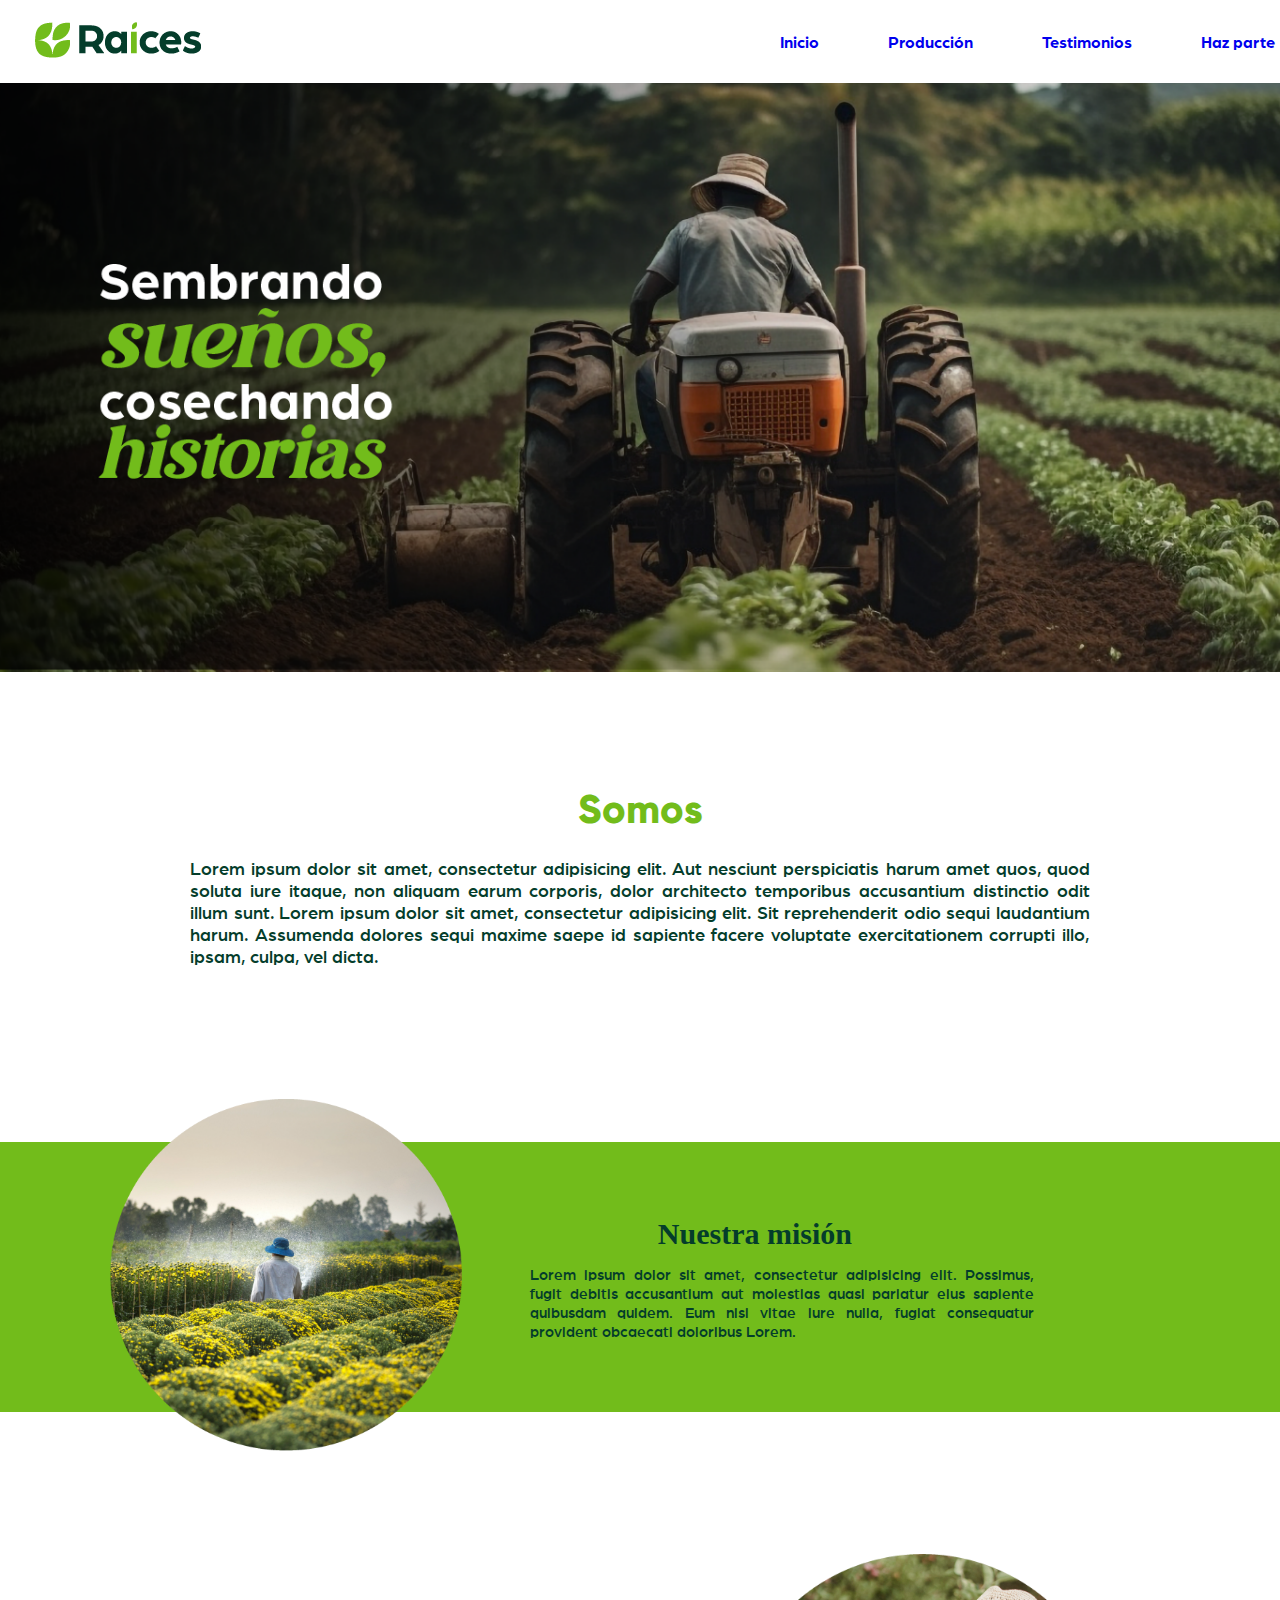
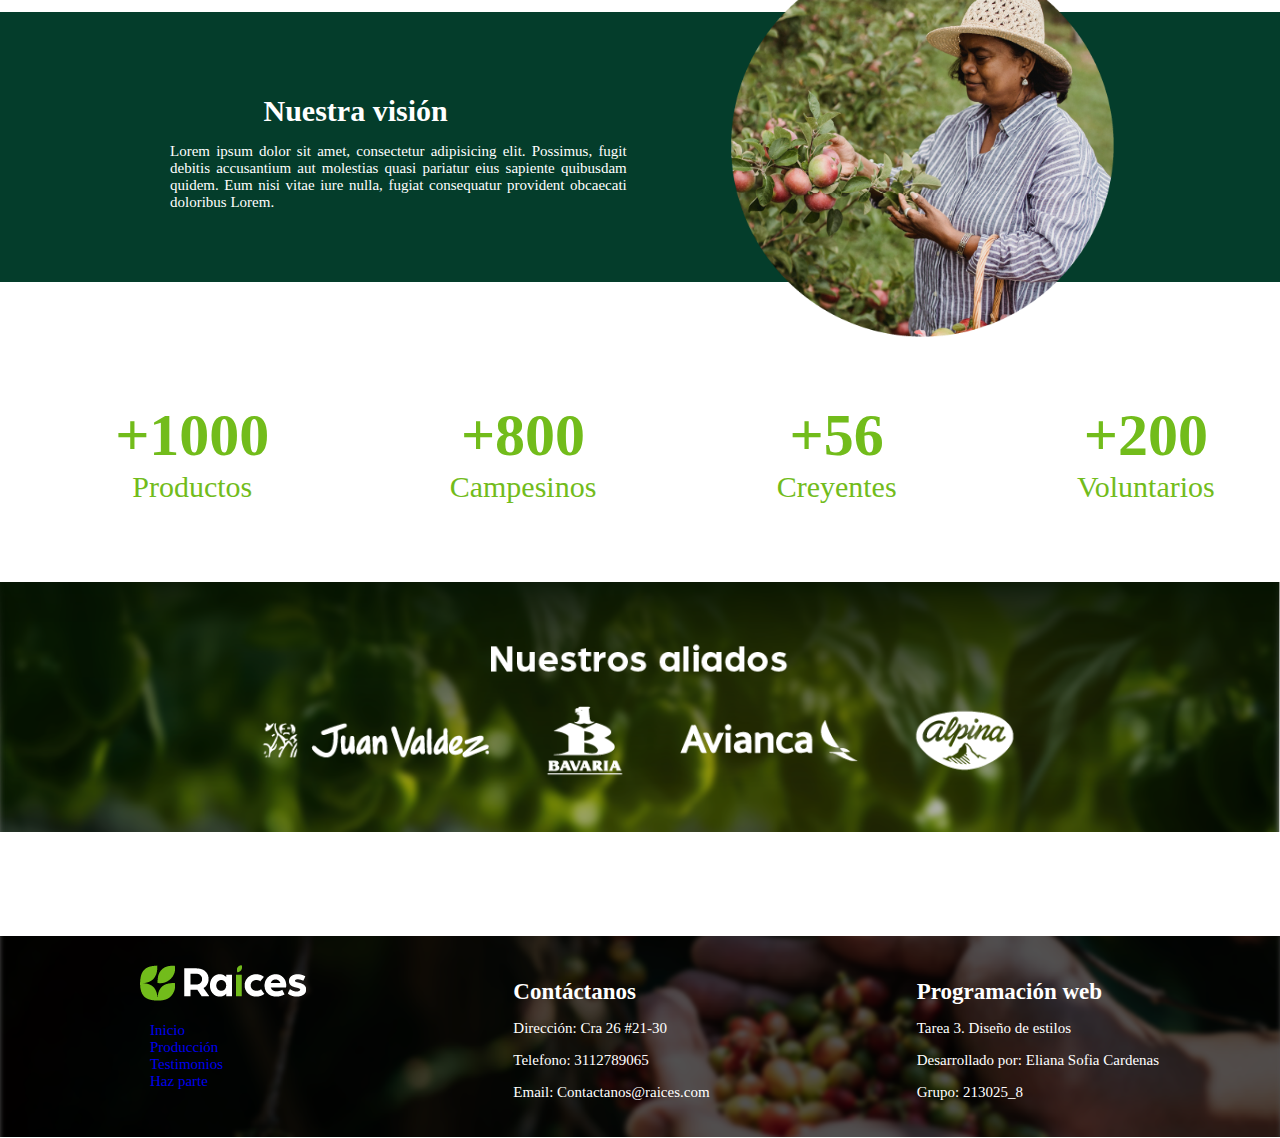
<file: index.html>
<!DOCTYPE html>
<html lang="en">
<head>
    <meta charset="UTF-8">
    <meta name="viewport" content="width=device-width, initial-scale=1.0">
    <title>Raíces Inicio</title>
    <link rel="icon" href="IMG/Favicon.png" type="image/png">
    <link rel="stylesheet" href="CSS/Estilos.css">
</head>
<body>
    <div class="contenedor header">
    <header>
        <div class="logo">
        <img src="IMG/Logo.png" alt="Logo Raíces">
        </div>
        <nav>
            <ul>
                <li><a href="index.html">Inicio</a></li>
                <li><a href="Producción.html">Producción</a></li>
                <li><a href="Testimonios.html">Testimonios</a></li>
                <li><a href="Haz parte.html">Haz parte</a></li>
            </ul>
        </nav>
    </header>
    </div>
    <main>
    <div class="contenedorimg">
        <img src="IMG/Inicio.png" alt="Imagen campesino">
    </div>
    
    <div class="somos">
        <h1>Somos</h1>
        <p>Lorem ipsum dolor sit amet, consectetur adipisicing elit. Aut nesciunt perspiciatis harum amet quos, quod soluta iure itaque, non aliquam earum corporis, dolor architecto temporibus accusantium distinctio odit illum sunt. Lorem ipsum dolor sit amet, consectetur adipisicing elit. Sit reprehenderit odio sequi laudantium harum. Assumenda dolores sequi maxime saepe id sapiente facere voluptate exercitationem corrupti illo, ipsam, culpa, vel dicta. </p>
    </div>
    
        <div class="mision">
            <div class="foto"> 
                <img src="IMG/Nuestra mision.png" alt="Nuestra misión">
            </div>
            
            <div class="texto"> 
                
                <h1>Nuestra misión</h1>
                <p>Lorem ipsum dolor sit amet, consectetur adipisicing elit. Possimus, fugit debitis accusantium aut molestias quasi pariatur eius sapiente quibusdam quidem. Eum nisi vitae iure nulla, fugiat consequatur provident obcaecati doloribus Lorem.
                </p>
            </div>
        </div>
        <div class="vision">
            <div class="texto">
                <h1> Nuestra visión</h1>
                <p>
                    Lorem ipsum dolor sit amet, consectetur adipisicing elit. Possimus, fugit debitis accusantium aut molestias quasi pariatur eius sapiente quibusdam quidem. Eum nisi vitae iure nulla, fugiat consequatur provident obcaecati doloribus Lorem.
                </p>
            </div>
            <div class="fotov">
                <img src="IMG/Nuestra vision_1.png" alt="Nuestra visión">
            </div>

         </div>
        
       
        <div class="numeros">
                <div class="productos">
                    <h1>+1000</h1>
                    <p>Productos</p>
                </div>
                <div class="Campesinos">
                <h1>+800</h1>
                <p>Campesinos</p>
                </div>
                <div class="Creyentes">
                <h1>+56</h1>
                <p>Creyentes</p>
                </div>
                <div class="Voluntarios">
                <h1>+200</h1>
                <p>Voluntarios</p>
                </div>
        </div>

        <div class="aliados">
            <img src="IMG/Logos aliados_1.png" alt="logos aliados">
        </div>
    
</main>
<footer class="footer">
    <div class="container">
        <div class="columna">
            <div class="logo">
                <img src="IMG/Logo Blanco.png" alt="Logo Raíces">
                </div>
            <ul>
                <li><a href="index.html">Inicio</a></li>
                <li><a href="Producción.html">Producción</a></li>
                <li><a href="Testimonios.html">Testimonios</a></li>
                <li><a href="Haz parte.html">Haz parte</a></li>
            </ul>
        </div>
        <div class="columna">
            <h3>Contáctanos</h3>
            <p>Dirección: Cra 26 #21-30 </p>
            <p>Telefono: 3112789065</p>
            <p>Email: Contactanos@raices.com</p>
        </div>
        <div class="columna">
            <h3>Programación web</h3>
            <p>Tarea 3. Diseño de estilos </p>      
            <p>Desarrollado por: Eliana Sofia Cardenas</p>
            <p>Grupo: 213025_8</p>
            
        </div>
    </div>
</footer>
</body>
</html>
</file>
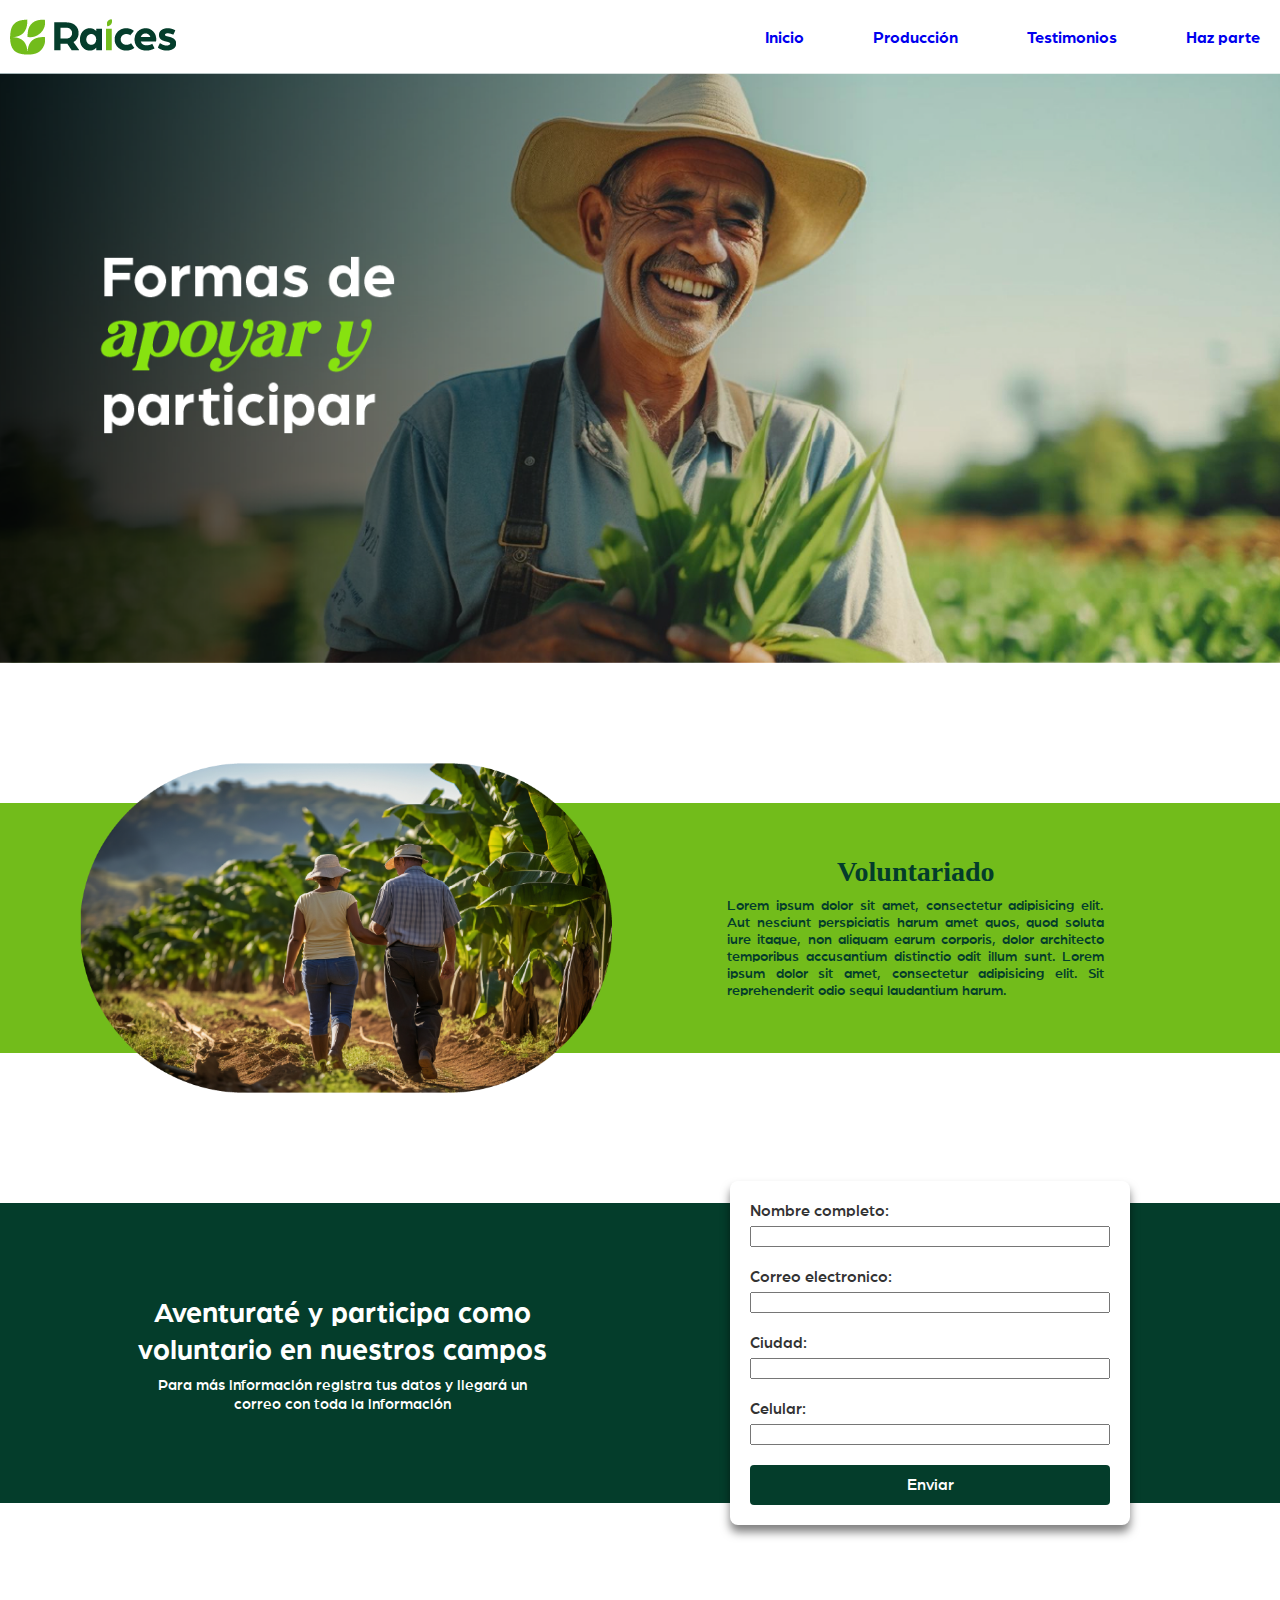
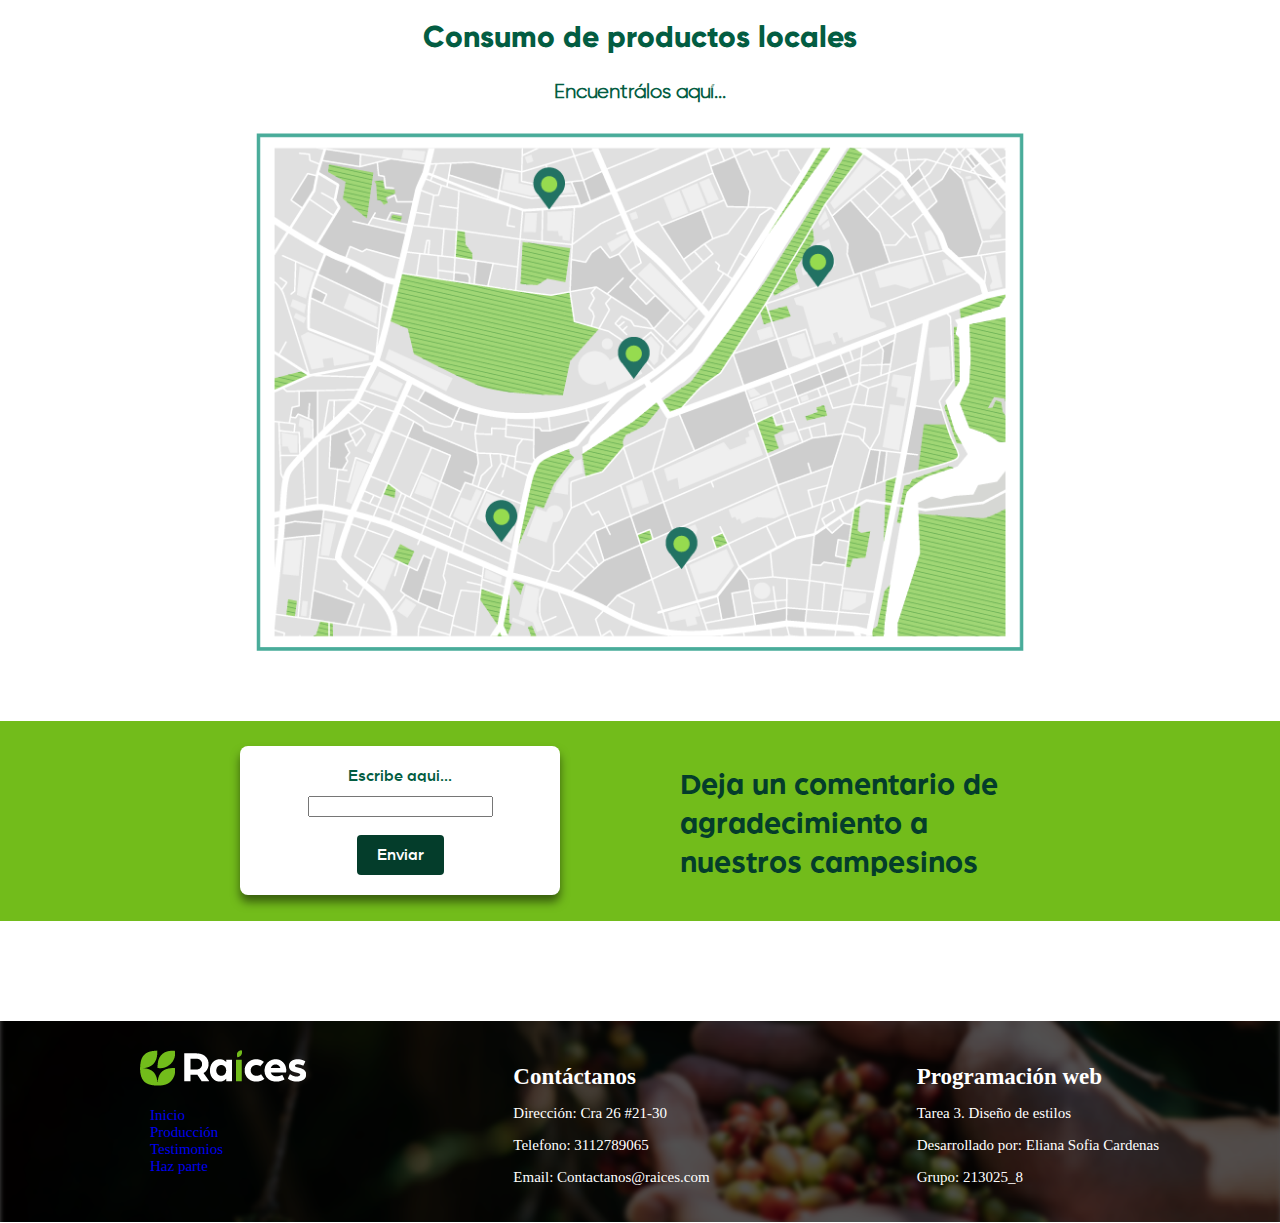
<file: Haz parte.html>
<!DOCTYPE html>
<html lang="en">
<head>
    <meta charset="UTF-8">
    <meta name="viewport" content="width=device-width, initial-scale=1.0">
    <title>Haz parte Raíces</title>
    <link rel="icon" href="IMG/Favicon.png" type="image/png">
    <link rel="stylesheet" href="CSS/Estiloshazparte.css">
</head>
<body>
    <header>
        <img src="IMG/Logo.png" alt="Logo Raíces">
        <nav>
            <ul>
                <li><a href="index.html">Inicio</a></li>
                <li><a href="Producción.html">Producción</a></li>
                <li><a href="Testimonios.html">Testimonios</a></li>
                <li><a href="Haz parte.html">Haz parte</a></li>
            </ul>
        </nav>
    </header>
<main>
    <div class="contenedorimg">
        <img src="IMG/Haz parte.png" alt="Imagen campesino">
    </div>

    <div class="Voluntariado">

        <div class="fotov">
        <img src="IMG/Voluntariado.png" alt="voluntariado">
        </div>

        <div class="textov">
        <h1>Voluntariado</h1> 
        <p>Lorem ipsum dolor sit amet, consectetur adipisicing elit. Aut nesciunt perspiciatis harum amet quos, quod soluta iure itaque, non aliquam earum corporis, dolor architecto temporibus accusantium distinctio odit illum sunt. Lorem ipsum dolor sit amet, consectetur adipisicing elit. Sit reprehenderit odio sequi laudantium harum. </p>
        </div>
    </div>

    <div class="participavol">
       
        <div class="textop">
        <h2>Aventuraté y participa como voluntario en nuestros campos</h2> 
        <p>Para más información registra tus datos y llegará un correo con toda la información </p>
        </div>

        <div class="Formulario1">
        <form>
            <label for="Nombre completo">Nombre completo:</label>
            <input type="Nombre completo" id="Nombre completo" name="Nombre completo"><br>
            <label for="Correo electronico">Correo electronico:</label>
            <input type="Correo electronico" id="Correo electronico" name="Correo electronico"><br>
            <label for="Ciudad">Ciudad:</label>
            <input type="Ciudad" id="Ciudad" name="Ciudad"><br>
            <label for="Celular">Celular:</label>
            <input type="Celular" id="Celular" name="Celular"><br>
            <input type="submit" value="Enviar">
        </form>
        </div>
    </div>

<div class="Mapa">
    <div class="textom">
    <h2>Consumo de productos locales</h2> 
    <h3>Encuentrálos aquí...</h3> 
    </div>
    <div class="fotom">
    <img src="IMG/Mapa.png" alt="mapa">
    </div>
</div>


<div class="agradecimiento">    
    <div class="Formulario2">
        <form>
            <label for="Escribe aqui...">Escribe aqui...</label>
            <input type="Escribe aqui..." id="Escribe aqui..." name="Escribe aqui..."><br>
            <input type="submit" value="Enviar">
        </form>
    </div>

    <div class="textoc">
    <h2>Deja un comentario de agradecimiento a nuestros campesinos</h2> 
    </div>

</div>
       
</main>
<footer class="footer">
    <div class="container">
        <div class="columna">
            <div class="logo">
                <img src="IMG/Logo Blanco.png" alt="Logo Raíces">
                </div>
            <ul>
                <li><a href="index.html">Inicio</a></li>
                <li><a href="Producción.html">Producción</a></li>
                <li><a href="Testimonios.html">Testimonios</a></li>
                <li><a href="Haz parte.html">Haz parte</a></li>
            </ul>
        </div>
        <div class="columna">
            <h3>Contáctanos</h3>
            <p>Dirección: Cra 26 #21-30 </p>
            <p>Telefono: 3112789065</p>
            <p>Email: Contactanos@raices.com</p>
        </div>
        <div class="columna">
            <h3>Programación web</h3>
            <p>Tarea 3. Diseño de estilos </p>      
            <p>Desarrollado por: Eliana Sofia Cardenas</p>
            <p>Grupo: 213025_8</p>
            
        </div>
    </div>
</footer>
</body>
</html>
</file>
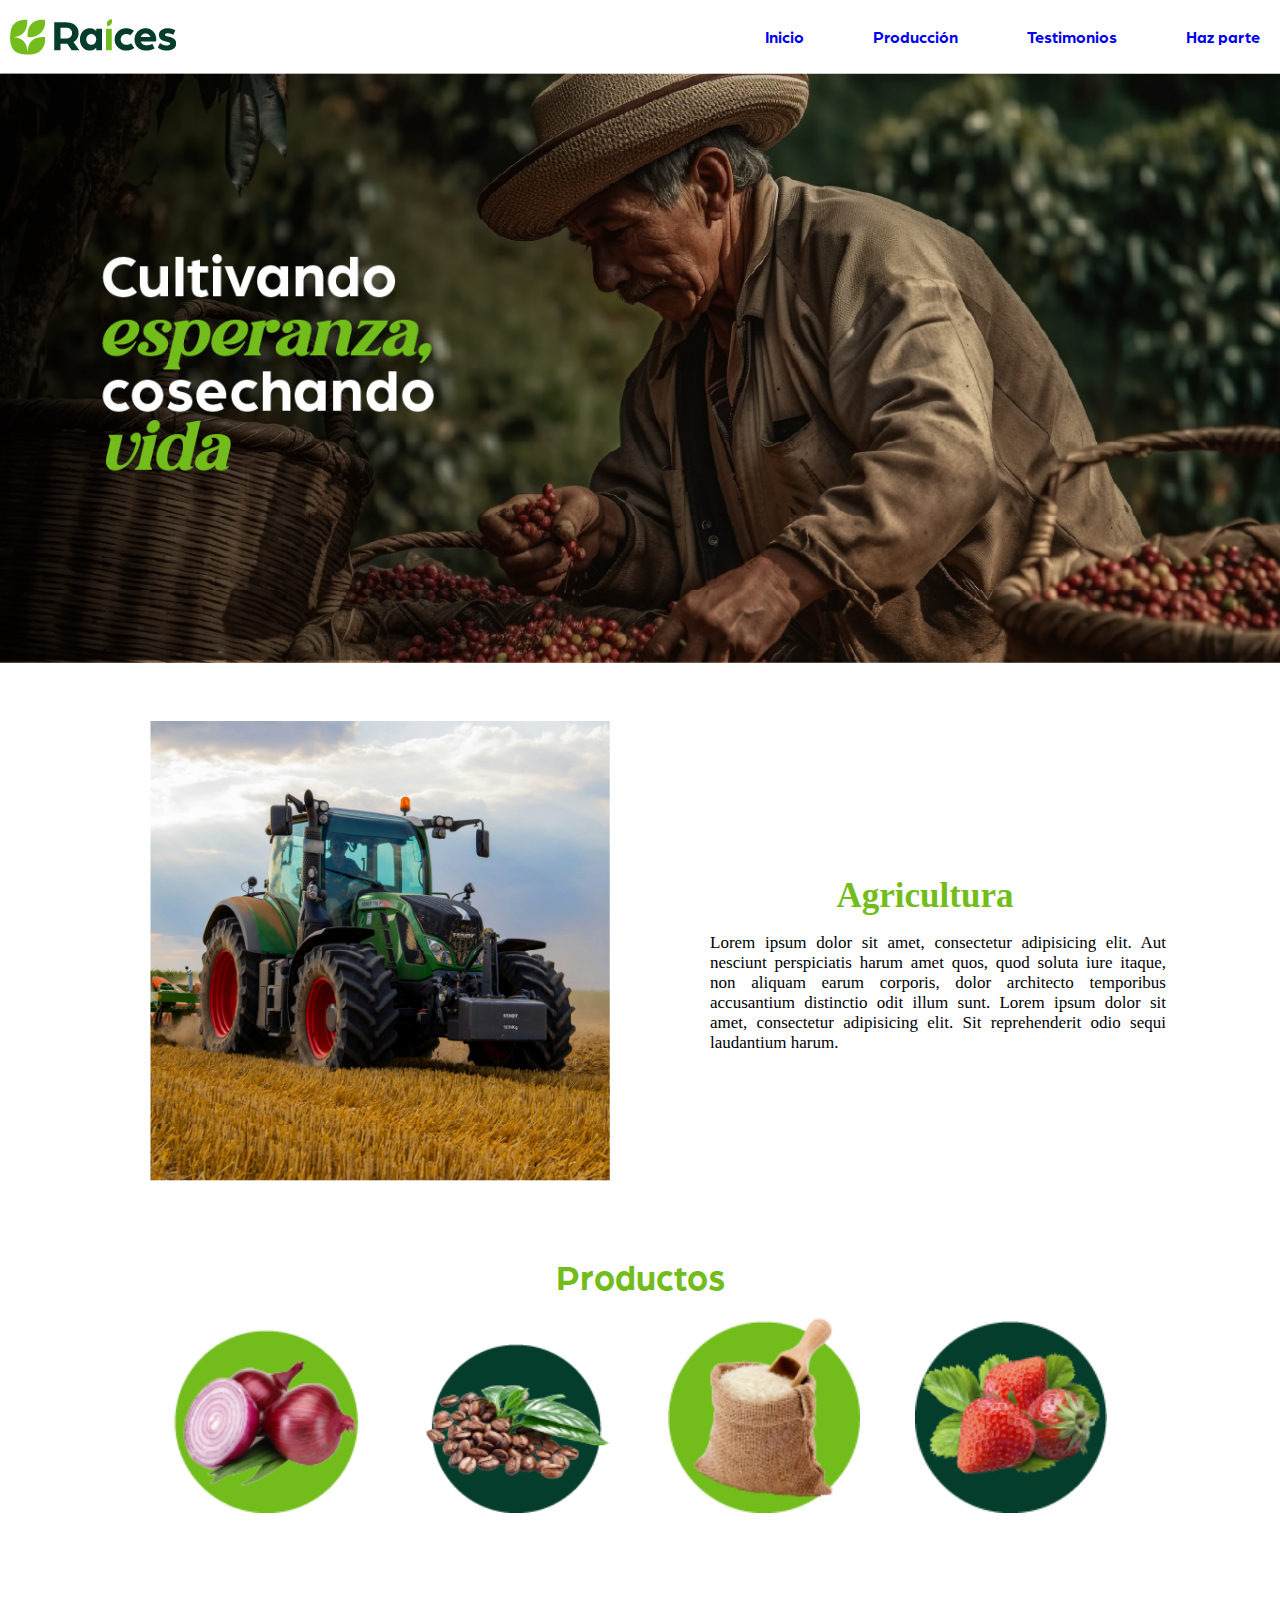
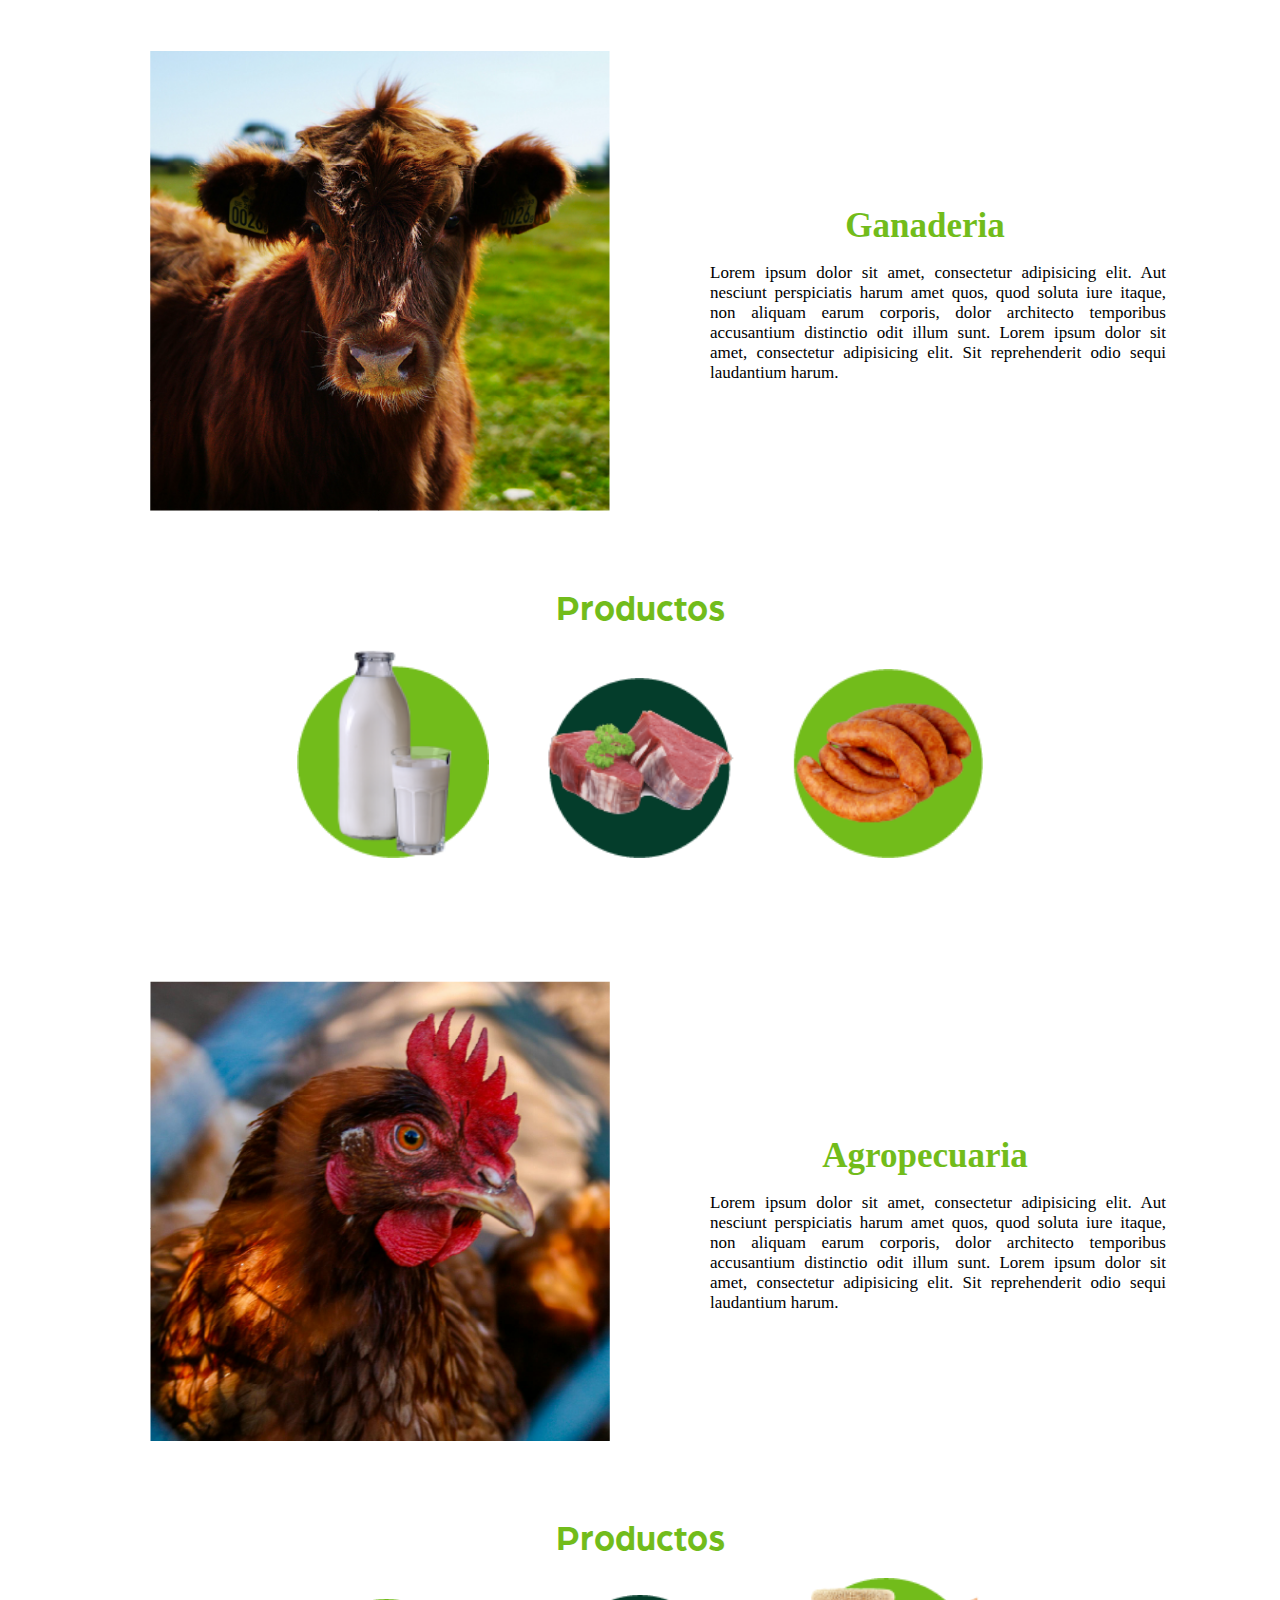
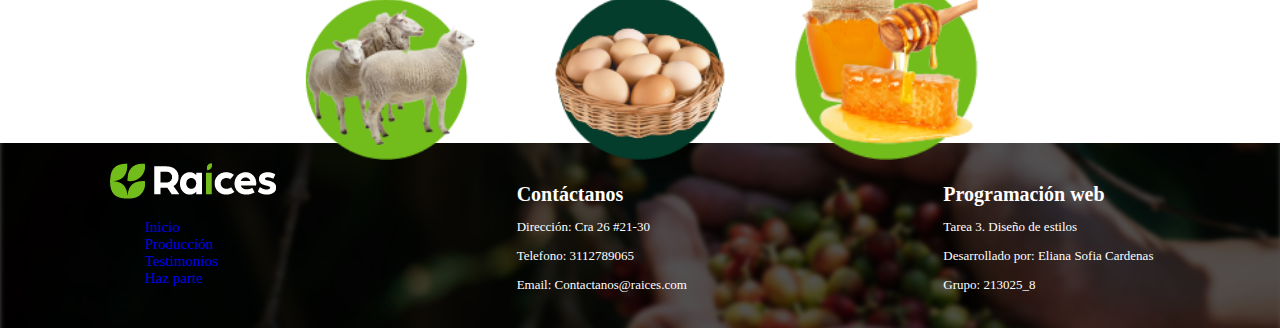
<file: Producción.html>
<!DOCTYPE html>
<html lang="en">
<head>
    <meta charset="UTF-8">
    <meta name="viewport" content="width=device-width, initial-scale=1.0">
    <title>Producción Raíces</title>
    <link rel="icon" href="IMG/Favicon.png" type="image/png">
    <link rel="stylesheet" href="CSS/Estilosproduccion.css">
</head>
<body>
    <header>
        <img src="IMG/Logo.png" alt="Logo Raíces">
        <nav>
            <ul>
                <li><a href="index.html">Inicio</a></li>
                <li><a href="Producción.html">Producción</a></li>
                <li><a href="Testimonios.html">Testimonios</a></li>
                <li><a href="Haz parte.html">Haz parte</a></li>
            </ul>
        </nav>
    </header>
<main>
    <div class="contenedorimg">
        <img src="IMG/Producción.png" alt="Imagen campesino">
    </div>
    <div class="Agricultura">

        <div class="fotoa">
        <img src="IMG/Agricultura.png" alt="Imagen Agricultura">
        </div>

        <div class="texto">
        <h1>Agricultura</h1> 
        <p>Lorem ipsum dolor sit amet, consectetur adipisicing elit. Aut nesciunt perspiciatis harum amet quos, quod soluta iure itaque, non aliquam earum corporis, dolor architecto temporibus accusantium distinctio odit illum sunt. Lorem ipsum dolor sit amet, consectetur adipisicing elit. Sit reprehenderit odio sequi laudantium harum.</p>
        </div>
    </div>
    <div class="Productos">
        <h1>Productos </h1>
                <img src="IMG/Cebolla.png" alt="productos agropecultura">
                <img src="IMG/Cafe.png" alt="productos agropecultura">
                <img src="IMG/Arroz.png" alt="productos agropecultura">
                <img src="IMG/Fresas.png" alt="productos agropecultura">
       
    </div>
    
    <div class="Ganaderia">

        <div class="fotog">
        <img src="IMG/Ganaderia.png" alt="Imagen Ganaderia">
        </div>

        <div class="texto">
        <h1>Ganaderia</h1> 
        <p>Lorem ipsum dolor sit amet, consectetur adipisicing elit. Aut nesciunt perspiciatis harum amet quos, quod soluta iure itaque, non aliquam earum corporis, dolor architecto temporibus accusantium distinctio odit illum sunt. Lorem ipsum dolor sit amet, consectetur adipisicing elit. Sit reprehenderit odio sequi laudantium harum.  </p>
        </div>
    </div>

        <div class="Productosg">
                <h1>Productos </h1>
                    <img src="IMG/Leche.png" alt="productos Ganaderia">
                    <img src="IMG/Carne.png" alt="productos Ganaderia">
                    <img src="IMG/Chorizo.png" alt="productos Ganaderia">
         </div>
    
    <div class="Agropecuaria">
        <div class="fotoag">
        <img src="IMG/Agropecuaria.png" alt="Imagen agropecuaria">
        </div>

        <div class="texto">
        <h1>Agropecuaria</h1> 
        <p>Lorem ipsum dolor sit amet, consectetur adipisicing elit. Aut nesciunt perspiciatis harum amet quos, quod soluta iure itaque, non aliquam earum corporis, dolor architecto temporibus accusantium distinctio odit illum sunt. Lorem ipsum dolor sit amet, consectetur adipisicing elit. Sit reprehenderit odio sequi laudantium harum. </p>
        </div>
    </div>

        <div class="Productosag">
            <h1>Productos </h1>
                <img src="IMG/Lana.png" alt="productos Agropecuaria">
                <img src="IMG/Huevos.png" alt="productos Agropecuaria">
                <img src="IMG/Miel.png" alt="productos Agropecuaria">
        </div>
    
</main>
<footer class="footer">
    <div class="container">
        <div class="columna">
            <div class="logo">
                <img src="IMG/Logo Blanco.png" alt="Logo Raíces">
                </div>
            <ul>
                <li><a href="index.html">Inicio</a></li>
                <li><a href="Producción.html">Producción</a></li>
                <li><a href="Testimonios.html">Testimonios</a></li>
                <li><a href="Haz parte.html">Haz parte</a></li>
            </ul>
        </div>
        <div class="columna">
            <h3>Contáctanos</h3>
            <p>Dirección: Cra 26 #21-30 </p>
            <p>Telefono: 3112789065</p>
            <p>Email: Contactanos@raices.com</p>
        </div>
        <div class="columna">
            <h3>Programación web</h3>
            <p>Tarea 3. Diseño de estilos </p>      
            <p>Desarrollado por: Eliana Sofia Cardenas</p>
            <p>Grupo: 213025_8</p>
            
        </div>
    </div>
</footer>
</body>
</html>
</file>
<file: CSS/Estilos.css>
body,html
{
    margin: 0;
    padding: 0;
}
@font-face {
    font-family: 'Arboria bold';
    src: url(FONTS/Arboria-Bold.otf) format('opentype');
}
@font-face {
    font-family: 'Arboria light';
    src: url(FONTS/Arboria-Light.otf) format('opentype');
}
@font-face {
    font-family: 'Arboria medium';
    src: url(FONTS/Arboria-Medium.ttf) format('truetype');
}
@font-face {
    font-family: 'Avigea italic';
    src: url(FONTS/Avigea\ Italic.otf) format('opentype');
}
@font-face {
    font-family: 'Gilroy light';
    src: url(FONTS/FontsFree-Net-Gilroy-Light.ttf) format('truetype');
}
@font-face {
    font-family: 'Avigea';
    src: url(FONTS/Avigea.otf) format('opentype');
}
@font-face {
    font-family: 'Gilroy extrabold';
    src: url(FONTS/Gilroy-ExtraBold.otf) format('opentype');
}
.contenedor header
{
    width: 100%;
    max-width: 1364px;
    margin: 0 auto;
    height: auto;
}
header
{
    display: flex;
    justify-content: space-between;
    align-items: center;
    background-color:white;
    padding: 10px;
}
.logo
{
    margin-left: 50px;
}
nav ul
{
    list-style: none;
    padding: 0;
}
nav ul li
{
    display: inline;
    margin-right: 50px;
    font-family: 'Arboria bold', Arial, Helvetica, sans-serif;
    font-size: 18px;
    color: #043D2B;
}
nav ul li a
{
    text-decoration: none;
}

.contenedorimg img
{
    width: 100%;
    height: auto;
    display: block;
}
.somos 
{
    text-align: center;
    max-width: 900px;
    margin: 0 auto;
    height: 400px;
    display: flex;    
    flex-direction: column;
    justify-content: center;
    align-items: center;

}
.somos h1
{
    font-family: 'Gilroy extrabold';
    color: #72BC1B;
    font-size: 50px;
    margin-bottom: 7px;
}
.somos p
{
    text-align: justify;
    font-family: 'Arboria medium';
    color: #043D2B;
    font-size: 18px;
}
.mision
{
    width: 100%;
    height: 370px;
    display: flex;
    background-color: #72BC1B;
    justify-content: center;
    align-items: center;
    margin-top: 70px;
}
.foto
{
    margin-left: 100px;
    justify-content: center;
    margin-left: 170px;
}

.mision h1
{
    font-family: 'Arboria';
    color: #043D2B;
    font-size: 40px;
    margin-bottom: 1px;
    margin-left: 90px;
}
.mision p
{
    text-align: justify;
    font-family: 'Arboria medium';
    color: #043D2B;
    font-size: 18px; 
    margin-left: 90px;
    margin-right: 120px;
    max-width: 60%;
}
.vision
{
    width: 100%;
    height: 370px;
    display: flex;
    background-color: #043D2B;
    justify-content: center;
    align-items: center;
    margin-top: 140px;
}
.fotov
{
    justify-content: center;
    margin-right: 220px;
}
.vision h1
{
    font-family: 'Arboria';
    color: white;
    font-size: 40px;
    margin-bottom: 1px;
    margin-left: 210px;
}
.vision p
{
    text-align: justify;
    font-family: 'Arboria';
    color: white;
    font-size: 18px; 
    margin-left: 210px;
    max-width: 60%;
}
.numeros 
{
    width: 100%;
    height: 250px;
    display: flex;
    align-items: center;
    margin-top: 20px;
    padding: 50px;
}    

.numeros h1
{
    display: inline;
    font-family: 'Arboria';
    color: #72BC1B;
    font-size: 80px;
    margin-bottom: 1px;
    margin-left: 30px;
    text-align: center;
}
.numeros p
{
    display: inline;
    font-family: 'Arboria';
    color: #72BC1B;
    font-size: 40px;
    margin-left: 30px;
    text-align: center;
}
.footer {
    margin-top: 100px;
    background-image: url('IMG\ FOOTER_2.png');
    margin-bottom: 1px; 
    background-size: cover; 
    color: #fff; 
    padding: 20px 0; 

}

.footer .container {
    display: flex;
    justify-content: space-between;
    margin-bottom: 1px; 
}

.footer .columna {
    width: 30%;
    margin-bottom: 1px; 
    margin-left: 90px;
}
.footer h3
{
    font-family: 'Arboria';
    color: white;
    font-size: 20px;
    margin-bottom: 1px;
}
.footer p
{
    font-family: 'Arboria';
    color: white;
    font-size: 13px;
}

ul
{
    list-style: none;
    padding: 0;
}
ul li
{
    font-family: 'Arboria';
    font-size: 15px;
    color: white;
    margin-left: 55px;
}
ul li a
{
    text-decoration: none;
}
/* Media Queries */

/* 480px */
@media screen and (min-width: 166px) and (max-width: 768px) {
    .logo {
        margin-left: 0px;
    }
    nav ul li {
        font-size: 16px;
     }
    .contenedorimg img {
        width: 100%;
    }
    .somos {
        text-align: center;
        max-width: 900px;
        margin: 0 auto;
        height: 300px;
        display: flex;    
        flex-direction: column;
        justify-content: center;
        align-items: center;
        padding: 30px;
    }
    .somos h1 {
        font-size: 28px;
    }
    .somos p {
        font-size: 14px;
    }
    .mision {
        flex-direction: column; 
        align-items: center; 
        padding-top: 0px; 
        padding-bottom: 90px; 
    }
    .mision .foto {
        width: 80%; 
        margin-bottom: -10px; /* Para que media imagen quede por fuera del contenedor */
        margin-left: 80px; 
    }
    .mision .foto img {
        width: 80%; 
    }
    .mision .texto {
        max-width: 100%; 
        text-align: center; 
        margin-left: 0px; 
    }
    .mision h1 {
        font-size: 22px; 
        margin-left: 3px; 
    }
    .mision p {
        font-size: 14px; 
        margin-bottom: 10px; 
        margin-right: 10px; 
    }
    .vision {
        flex-direction: column-reverse; 
        align-items: center; 
        padding-top: 0px; 
        padding-bottom: 90px; 
    }
    .vision .fotov {
        width: 80%; 
        margin-bottom: -10px; 
        margin-left: 80px; 
        margin-right: 0px;
    }
    .vision .fotov img {
        width: 80%; 
        
    }
    .vision .texto {
        max-width: 120%; 
        text-align: center; 
        margin-left: 0px; 
        margin-right: 0px;
    }
    .vision h1 {
        font-size: 22px; 
        margin-left: 20px; 
    }
    .vision p {
        font-size: 14px; 
        margin-bottom: 10px; 
        margin-right: 0px; 
        margin-left: 100px;
    }
    .numeros {
        width: 100%;
        height: 380px;
        display: flex;
        margin-top: 0px;
        flex-direction: column; 
        align-items: center; 
        padding: 0px; 
    }

    .numeros div {
        text-align: center; 
        margin-bottom: -30px; 
        margin-left: -40px;
        margin-right: 0px;
    }

    .productos h1,
    .Campesinos h1,
    .Creyentes h1,
    .Voluntarios h1 {
        font-size: 40px; 
        margin-bottom: -30px;
    }

    .productos p,
    .Campesinos p,
    .Creyentes p,
    .Voluntarios p {
        font-size: 20px; 
    }

    .productos,
    .Campesinos,
    .Creyentes,
    .Voluntarios {
        display: flex;
        flex-direction: column;
        align-items: center;
    }
    .aliados img {
        max-width: 100%; 
        height: auto; 
    }
    .footer {
        margin-top: 50px; 
        padding: 10px 0; 
        background-size: cover;
    }

    .footer .container {
        flex-direction: column; 
        align-items: center; 
        margin-left: 70px;
    }

    .footer .columna {
        width:80%; 
        margin-bottom: -5px; 
        margin-left: 0; 
    }

    .footer h3 {
        font-size: 16px; 
    }

    .footer p {
        font-size: 12px; 
    }

    .footer .container img {
        max-width: 70%; 
        height: auto; 
    }

    ul {
        margin-top: 20px; /
    }

    ul li {
        margin-left: 0; 
    }
}
/* 768px */
@media screen and (min-width: 768px) and (max-width: 1024px) {
    .header {
        padding: 5px;
    }
    .logo {
        margin-left: 20px;
    }
    nav ul li {
        font-size: 16px;
        display: inline;
        margin-right: 10px;
    }
    .contenedorimg img {
        width: 100%;
    }
    .somos {
        text-align: center;
        max-width: 900px;
        margin: 0 auto;
        height: 200px;
        display: flex;    
        flex-direction: column;
        justify-content: center;
        align-items: center;
        padding: 40px;
    }
    .somos h1 {
        font-size: 30px;
    }
    .somos p {
        font-size: 14px;
    }
    .mision {
        align-items: center; 
        padding-top: 0px; 
        padding-bottom: 0px; 
        height: 200px;
    }
    .mision .foto {
        width: 90%;
        margin-left: 20px; 
    }
    .mision .foto img {
        width: 90%;
        height: auto; 
        margin-left: 70px;
    }
    .mision .texto {
        max-width: 100%; 
        text-align: center; 
        margin-left: 0px; 
    }
    .mision h1 {
        font-size: 27px; 
        margin-left: 10px; 
        margin-right: 0px;
    }
    .mision p {
        font-size: 14px; 
        margin-right: 20px; 
    }
    .vision {
        align-items: center; 
        padding-top: 0px; 
        padding-bottom: 0px; 
        height: 200px;
    }
    .vision .fotov {
        margin-left: 0px; 
        margin-right: 70px;
        width: 90%;
     }
    .vision .fotov img {
        width: 90%;
        height: auto;
    }
    .vision .texto {
        max-width: 100%; 
        text-align: center; 
        margin-left: -20px; 
        margin-right: 0px;
    }
    .vision h1 {
        font-size: 27px; 
        margin-left: 10px; 
    }
    .vision p {
        font-size: 14px; 
        margin-bottom: 10px; 
        margin-right: 0px; 
        margin-left: 100px;
    }
    .numeros {
        width: 100%;
        height: 200px;
        display: flex;
        margin-top: 10px;
        align-items: center; 
        padding: 10px; 
    }

    .numeros div {
        text-align: center; 
        margin-bottom: 100px; 
        margin: auto;
    }

    .productos h1,
    .Campesinos h1,
    .Creyentes h1,
    .Voluntarios h1 {
        font-size: 50px; 
        margin-bottom: -30px;
        align-items: center;
    
    }

    .productos p,
    .Campesinos p,
    .Creyentes p,
    .Voluntarios p {
        font-size: 25px; 
    }

       .productos,
    .Campesinos,
    .Creyentes,
    .Voluntarios {
        display: flex;
        flex-direction: column;
        align-items: center;
    }
    .aliados img {
        max-width: 100%; 
        height: auto; 
    }
    .footer {
        margin-bottom: 1px;
        margin-top: 100px; 
        padding: 20px 0; 
        background-size: cover;
    }

    .footer .container {
        display: flex;
        justify-content: space-between;
        margin-bottom: 1px; 
        align-items: center; 
        margin-left: 70px;
    }

      .footer .columna {
        width:80%; 
        margin-bottom: 0px; 
        margin-left: -40px;
    }

    .footer h3 {
        font-size: 16px; 
    }

    .footer p {
        font-size: 12px; 
    }

    .footer .container img {
        max-width: 50%; 
        height: auto; 
        margin-left: 10px;
    }

    .footer ul {
        margin-top: 10px; 
    }

    .footer ul li {
        margin-left: 40px; 
    }
}
/* 1024px */
@media screen and (min-width: 1024px) and (max-width: 1920px) {
    .header {
        padding: 5px;
    }
    .logo {
        margin-left: 20px;
    }
    nav ul li {
        font-size: 16px;
        display: inline;
        margin-right: 10px;
    }
    .contenedorimg img {
        width: 100%;
    }
    .somos {
        text-align: center;
        max-width: 900px;
        margin: 0 auto;
        height: 400px;
        display: flex;    
        flex-direction: column;
        justify-content: center;
        align-items: center;
    }
    .somos h1 {
        font-size: 40px;
    }
    .somos p {
        font-size: 18px;
    }
    .mision {
        align-items: center; 
        padding-top: 0px; 
        padding-bottom: 0px; 
        height: 270px;
    }
    .mision .foto {
        width: 80%; 
        margin-left: 20px; 
    }
    .mision .foto img {
        width: 80%;
        height: auto; 
        margin-left: 90px;
    }
    .mision .texto {
        max-width: 100%; 
        text-align: center; 
        margin-left: -20px; /
    }
    .mision h1 {
        font-size: 30px; 
        margin-left: 40px; 
        margin-right: 250px;
    }
    .mision p {
        font-size: 15px; 
        margin-right: 200px; 
    }
    .vision {
        align-items: center; 
        padding-top: 0px; 
        padding-bottom: 0px; 
        height: 270px;
        margin-top: 200px;
    }
    .vision .fotov {
        width: 80%; 
        margin-left: 0px; 
        margin-right: 70px;
    }
    .vision .fotov img {
        width: 80%;
        height: auto;
    }
    .vision .texto {
        max-width: 100%; 
        text-align: center; 
        margin-left: -30px; 
        margin-right: 0px;
    }
    .vision h1 {
        font-size: 30px; 
        margin-left: 10px; 
    }
    .vision p {
        font-size: 15px; 
        margin-bottom: 10px; 
        margin-right: 0px; 
        margin-left: 200px;
    }
    .numeros {
        width: 100%;
        height: 250px;
        display: flex;
        margin-top: 30px;
        align-items: center; 
        padding: 10px; 
    }

    .numeros div {
        text-align: center; 
        margin-bottom: 100px; 
        margin: auto;
    }

    .productos h1,
    .Campesinos h1,
    .Creyentes h1,
    .Voluntarios h1 {
        font-size: 60px; 
        margin-bottom: -30px;
        align-items: center;
    
    }

    .productos p,
    .Campesinos p,
    .Creyentes p,
    .Voluntarios p {
        font-size: 30px; 
    }

        .productos,
    .Campesinos,
    .Creyentes,
    .Voluntarios {
        display: flex;
        flex-direction: column;
        align-items: center;
    }
    .aliados img {
        width: 100%; 
        height: auto; 
    }
    .footer {
        margin-bottom: 1px;
        margin-top: 100px; 
        padding: 20px 0; 
        background-size: cover;
    }

    .footer .container {
        display: flex;
        justify-content: space-between;
        margin-bottom: 1px; 
        align-items: center; 
        margin-left: 70px;
    }

      .footer .columna {
        width:80%; 
        margin-bottom: 0px; 
        margin-left: 40px; 
    }

    .footer h3 {
        font-size: 23px; 
    }

    .footer p {
        font-size: 15px; 
    }

    .footer .container img {
        max-width: 50%; 
        height: auto; 
        margin-left: 10px;
    }

    .footer ul {
        margin-top: 17px; 
    }

    .footer ul li {
        margin-left: 40px; 
    }
}
</file>
<file: CSS/Estiloshazparte.css>
body,html
{
    margin: 0;
    padding: 0;
}
@font-face {
    font-family: 'Arboria bold';
    src: url(FONTS/Arboria-Bold.otf) format('opentype');
}
@font-face {
    font-family: 'Arboria light';
    src: url(FONTS/Arboria-Light.otf) format('opentype');
}
@font-face {
    font-family: 'Arboria medium';
    src: url(FONTS/Arboria-Medium.ttf) format('truetype');
}
@font-face {
    font-family: 'Avigea italic';
    src: url(FONTS/Avigea\ Italic.otf) format('opentype');
}
@font-face {
    font-family: 'Gilroy light';
    src: url(FONTS/FontsFree-Net-Gilroy-Light.ttf) format('truetype');
}
@font-face {
    font-family: 'Avigea';
    src: url(FONTS/Avigea.otf) format('opentype');
}
@font-face {
    font-family: 'Gilroy extrabold';
    src: url(FONTS/Gilroy-ExtraBold.otf) format('opentype');
}
.contenedor header
{
    width: 100%;
    max-width: 1364px;
    margin: 0 auto;
    height: auto;
}
header
{
    display: flex;
    justify-content: space-between;
    align-items: center;
    background-color:white;
    padding: 10px;
}
.logo
{
    margin-left: 50px;
}
nav ul
{
    list-style: none;
    padding: 0;
}
nav ul li
{
    display: inline;
    margin-right: 50px;
    font-family: 'Arboria bold', Arial, Helvetica, sans-serif;
    font-size: 18px;
    color: #043D2B;
}
nav ul li a
{
    text-decoration: none;
}

.contenedorimg img
{
    width: 100%;
    height: auto;
    display: block;
}
.Voluntariado    {
    width: 100%;
    height: 300px;
    display: flex;
    justify-content: center; 
    align-items: center; 
    margin-top: 140px; 
    margin-left: 0px;
    background-color: #72BC1B;
}
.fotov {
    margin-left: 60px;
    margin-right: 90px;
}
.fotov img{
    align-items: center;
    width: auto;
    height: 360px;
}
.textov {
    flex: 2;
    display: flex;
    flex-direction: column;
    justify-content: center; 
}
.textov h1 {
    font-family: 'Arboria';
    color: #043D2B;
    font-size: 35px;
    margin: 0 0 10px 0;
}
.textov p {
    margin: 0;
    text-align: justify;
    font-family: 'Arboria medium';
    color: #043D2B;
    font-size: 15px; 
    max-width: 70%;
}
.participavol    {
    width: 100%;
    height: 300px;
    display: flex;
    justify-content: center; 
    align-items: center; 
    margin-top: 140px; 
    background-color: #043D2B;
}
.textop {
    flex: 1;
    display: flex;
    flex-direction: column;
    justify-content: center; 
}
.textop h2 {
    font-family: 'Arboria bold';
    color: #ffffff;
    font-size: 30px;
    margin: 0 0 10px 0;
    width: 50%;
    margin-left: 170px;
}
.textop p {
    margin: 0;
    text-align: justify;
    font-family: 'Arboria medium';
    color: #ffffff;
    font-size: 15px; 
    width: 40%;
    margin-left: 170px;
}
.Formulario1 {
    background-color: #fff;
    padding: 20px;
    border-radius: 8px;
    box-shadow: 0px 7px 10px rgba(0.5, 0.5, 0.5, 0.5);
    max-width: 400px;
    width: 100%;
    box-sizing: border-box;
    margin-right: 180px;
}

.Formulario1 form {
    display: flex;
    flex-direction: column;
    font-family: 'Arboria medium';
}

.Formulario1 label {
    margin-bottom: 5px;
    color: #333;
}

.Formulario1 input[type="text"],
.Formulario1 input[type="email"],
.Formulario1 input[type="tel"] {
    padding: 10px;
    margin-bottom: 15px;
    border: 1px solid #ccc;
    border-radius: 4px;
    box-sizing: border-box;
    font-family: 'Arboria medium';
}

.Formulario1 input[type="submit"] {
    padding: 10px;
    background-color: #043D2B;
    color: #fff;
    border: none;
    border-radius: 4px;
    cursor: pointer;
    font-size: 16px;
    font-family: 'Arboria medium';
}

.Formulario1 input[type="submit"]:hover {
    background-color: #035d42;
}

.Mapa {
    text-align: center;
    margin-top: 90px;
    display: flex;    
    flex-direction: column;
    justify-content: center;
    align-items: center;
}

.textom {
    margin-bottom: 10px;
}

.textom h2 {
    font-family: 'Gilroy extrabold';
    color: #035d42;
    font-size: 30px;
    
}

.textom h3 {
    font-family: 'Gilroy light';
    color: #035d42;
    font-size: 20px;

}

.fotom {
    width: 100%;
    display: flex;
    justify-content: center; 

}

.fotom img {
    width: 60%;
}
.agradecimiento {
    width: 100%;
    height: 300px;
    display: flex;
    justify-content: center; 
    align-items: center; 
    margin-top: 90px; 
    background-color: #72BC1B;
}

.Formulario2 {
    background-color: #fff;
    padding: 20px;
    border-radius: 8px;
    box-shadow: 0px 7px 10px rgba(0.5, 0.5, 0.5, 0.5);
    max-width: 400px;
    width: 100%;
    box-sizing: border-box;
    margin-right: 120px;
    margin-left: 230px;
}

.Formulario2 form {
    display: flex;
    flex-direction: column;
    align-items: center;
}

.Formulario2 label {
    margin-bottom: 10px;
    color: #035d42;
    font-family: 'Arboria medium';
}

.Formulario2 input[type="text"] {
    width: 100%;
    padding: 10px;
    margin-bottom: 15px;
    border: 1px solid #ccc;
    border-radius: 4px;
    box-sizing: border-box;
    font-family: 'Arboria medium';
}

.Formulario2 input[type="submit"] {
    padding: 10px 20px;
    background-color: #043D2B;
    color: #fff;
    border: none;
    border-radius: 4px;
    cursor: pointer;
    font-size: 16px;
    font-family: 'Arboria medium';
}

.Formulario2 input[type="submit"]:hover {
    background-color: #035d42;
    font-family: 'Arboria medium';
}

.textoc h2 {
    color: #043D2B;
    font-family: 'Arboria bold';
    font-size: 30px;
    width: 50%;
   
}
.footer {
    margin-top: 100px;
    background-image: url('IMG\ FOOTER_2.png');
    margin-bottom: 1px; 
    background-size: cover; 
    color: #fff; 
    padding: 20px 0; 

}

.footer .container {
    display: flex;
    justify-content: space-between;
    margin-bottom: 1px; 
}

.footer .columna {
    width: 30%;
    margin-bottom: 1px; 
    margin-left: 90px;
}
.footer h3
{
    font-family: 'Arboria';
    color: white;
    font-size: 20px;
    margin-bottom: 1px;
}
.footer p
{
    font-family: 'Arboria';
    color: white;
    font-size: 13px;
}

ul
{
    list-style: none;
    padding: 0;
}
ul li
{
    font-family: 'Arboria';
    font-size: 15px;
    color: white;
    margin-left: 55px;
}
ul li a
{
    text-decoration: none;
}
/* Media Queries */

/* 480px */
@media screen and (min-width: 166px) and (max-width: 768px) {
    .logo {
        margin-left: 0px;
    }
    nav ul li {
        font-size: 16px;
     }
    .contenedorimg img {
        width: 100%;
    }
    .Voluntariado {
        flex-direction: column;
        height: auto;
        margin-top: 30px;
    }

    .fotov {
        margin: 20px 0;
        display: flex;
        justify-content: center;
        
    }

    .fotov img {
        width: 100%;
        max-width: 350px;
        height: auto;
        padding: 10px;
        margin-bottom: -20px;
    }

    .textov {
        text-align: center;
        margin: 25px 0;
        max-width: 90%;
        
    }

    .textov h1 {
        font-size: 25px;
    }

    .textov p {
        font-size: 13px;
        max-width: 90%;
        margin: 0 auto;
    }
    .participavol {
        flex-direction: column;
        height: auto;
        margin-top: 60px;
    }

    .textop h2 {
        width: 80%;
        margin: 5px auto;
        margin-top: 40px;
        text-align: center;
        font-size: 23px;
    }
    .textop p {
        width: 80%;
        margin: 10px auto;
        text-align: center;
        font-size: 13px;
    }

    .Formulario1 {
        margin: 20px auto;
        max-width: 70%;
    }
    .Mapa {
        margin-top: 40px;
        padding: 10px;
    }

    .textom h2 {
        font-size: 24px;
    }

    .textom h3 {
        font-size: 18px;
    }

    .fotom img {
        width: 90%;
        max-width: 100%;
    }
    .agradecimiento {
        flex-direction: column;
        height: auto;
        margin-top: 50px;
        }

    .Formulario2 {
        margin: 0;
        margin-top: 50px;
        margin-bottom: 20px;
        width: 70%;
        max-width: 100%;
    }

    .textoc h2 {
        font-size: 23px;
        width: auto;
        text-align: center;
        padding: 20px;
    }
    .footer {
        margin-top: 50px; 
        padding: 10px 0; 
        background-size: cover;
    }

    .footer .container {
        flex-direction: column; 
        align-items: center; 
        margin-left: 70px;
    }

    .footer .columna {
        width:80%; 
        margin-bottom: -5px; 
        margin-left: 0; 
    }

    .footer h3 {
        font-size: 16px; 
    }

    .footer p {
        font-size: 12px; 
    }

    .footer .container img {
        max-width: 70%; 
        height: auto; 
    }

    ul {
        margin-top: 20px; /
    }

    ul li {
        margin-left: 0; 
    }
}
/* 768px */
@media screen and (min-width: 768px) and (max-width: 1024px) {
    .header {
        padding: 5px;
    }
    .logo {
        margin-left: 20px;
    }
    nav ul li {
        font-size: 16px;
        display: inline;
        margin-right: 10px;
    }
    .contenedorimg img {
        width: 100%;
    }
    .Voluntariado {
        margin-top: 70px;
        height: 250px;
    }

    .fotov {
        display: flex;
        justify-content: center;
        align-items: center;
    }

    .fotov img {
        height: 300px; /* Ajuste de altura para que encaje mejor en el diseño responsivo */
        width: auto;
        margin-right: -30px;
    }

    .textov {
        margin-right: 50px;
        text-align: center;
        margin-left: -20px;

    }

    .textov h1 {
        font-size: 28px;
    }

    .textov p {
        font-size: 14px;
        max-width: 90%;
        margin: 0 auto;
    }
    .participavol {
        height: 300px;
        margin-top: 120px;
    }

    .textop {
        margin-left: 0px;
        margin-right: 0px;
        text-align: center;
    }

    .textop h2 {
        margin-left: auto;
        margin-right: 80px;
        width: 70%;
        font-size: 24px;
    }

    .textop p {
        margin-left: auto;
        margin-right: 80px;
        width: 70%;
        }

    .Formulario1 {
        margin-right: 45px;
    }  
    .agradecimiento {
        height: auto;
        margin-top: 70px;
    }

    .Formulario2 {
        max-width: 45%;
        margin: 0 auto;
        margin-right: 30px;
        margin-left: 120px;
    }
   
    .textoc h2 {
        font-size: 23px;
        width: 80%;
        text-align: center;
        padding: 20px;
    }
    .footer {
        margin-bottom: 1px;
        margin-top: 100px; 
        padding: 20px 0; 
        background-size: cover;
    }

    .footer .container {
        display: flex;
        justify-content: space-between;
        margin-bottom: 1px; 
        align-items: center; 
        margin-left: 70px;
    }

      .footer .columna {
        width:80%; 
        margin-bottom: 0px; 
        margin-left: -40px;
    }

    .footer h3 {
        font-size: 16px; 
    }

    .footer p {
        font-size: 12px; 
    }

    .footer .container img {
        max-width: 50%; 
        height: auto; 
        margin-left: 10px;
    }

    .footer ul {
        margin-top: 10px; 
    }

    .footer ul li {
        margin-left: 40px; 
    }
}

/* 1024px */
@media screen and (min-width: 1024px) and (max-width: 1920px) {
    .header {
        padding: 5px;
    }
    .logo {
        margin-left: 20px;
    }
    nav ul li {
        font-size: 16px;
        display: inline;
        margin-right: 10px;
    }
    .contenedorimg img {
        width: 100%;
    }
    .Voluntariado {
        margin-top: 140px;
        height: 250px;
    }

    .fotov {
        display: flex;
        justify-content: center;
        align-items: center;
    }

    .fotov img {
        height: 330px; /* Ajuste de altura para que encaje mejor en el diseño responsivo */
        width: auto;
        margin-right: -30px;
        margin-left: 20px;
    }

    .textov {
        margin-right: 50px;
        text-align: center;
        margin-left: -70px;

    }

    .textov h1 {
        font-size: 28px;
    }

    .textov p {
        font-size: 14px;
        max-width: 60%;
        margin: 0 auto;
    }
    .participavol {
        height: 300px;
        margin-top: 150px;
    }

    .textop {
        margin-right: -100px;
        text-align: center;
    }

    .textop h2 {
        margin-left: auto;
        margin-right: 280px;
        width: 50%;
        font-size: 28px;
    }

    .textop p {
        margin-left: auto;
        margin-right: 280px;
        width: 50%;
        text-align: center;
        }

    .Formulario1 {
        margin-right: 150px;
    }  
    .agradecimiento {
        height: 200px;
        margin-top: 70px;
    }

    .Formulario2 {
        max-width: 25%;
        margin: 0 auto;
        margin-left: 240px;
        margin-right: 100px;
    }
   
    .textoc h2 {
        font-size: 30px;
        width: 60%;
        padding: 20px;
    }
    .footer {
        margin-bottom: 1px;
        margin-top: 100px; 
        padding: 20px 0; 
        background-size: cover;
    }

    .footer .container {
        display: flex;
        justify-content: space-between;
        margin-bottom: 1px; 
        align-items: center; 
        margin-left: 70px;
    }

      .footer .columna {
        width:80%; 
        margin-bottom: 0px; 
        margin-left: 40px; 
    }

    .footer h3 {
        font-size: 23px; 
    }

    .footer p {
        font-size: 15px; 
    }

    .footer .container img {
        max-width: 50%; 
        height: auto; 
        margin-left: 10px;
    }

    .footer ul {
        margin-top: 17px; 
    }

    .footer ul li {
        margin-left: 40px; 
    }
}
</file>
<file: CSS/Estilosproduccion.css>
body,html
{
    margin: 0;
    padding: 0;
}
@font-face {
    font-family: 'Arboria bold';
    src: url(FONTS/Arboria-Bold.otf) format('opentype');
}
@font-face {
    font-family: 'Arboria light';
    src: url(FONTS/Arboria-Light.otf) format('opentype');
}
@font-face {
    font-family: 'Arboria medium';
    src: url(FONTS/Arboria-Medium.ttf) format('truetype');
}
@font-face {
    font-family: 'Avigea italic';
    src: url(FONTS/Avigea\ Italic.otf) format('opentype');
}
@font-face {
    font-family: 'Gilroy light';
    src: url(FONTS/FontsFree-Net-Gilroy-Light.ttf) format('truetype');
}
@font-face {
    font-family: 'Avigea';
    src: url(FONTS/Avigea.otf) format('opentype');
}
@font-face {
    font-family: 'Gilroy extrabold';
    src: url(FONTS/Gilroy-ExtraBold.otf) format('opentype');
}
.contenedor header
{
    width: 100%;
    max-width: 1364px;
    margin: 0 auto;
    height: auto;
}
header
{
    display: flex;
    justify-content: space-between;
    align-items: center;
    background-color:white;
    padding: 10px;
}
.logo
{
    margin-left: 50px;
}
nav ul
{
    list-style: none;
    padding: 0;
}
nav ul li
{
    display: inline;
    margin-right: 50px;
    font-family: 'Arboria bold', Arial, Helvetica, sans-serif;
    font-size: 18px;
    color: #043D2B;
}
nav ul li a
{
    text-decoration: none;
}

.contenedorimg img
{
    width: 100%;
    height: auto;
    display: block;
}
.Agricultura
{
    width: 100%;
    height: 400px;
    display: flex;
    justify-content: center;
    align-items: center;
    margin-top: 50px;
}
.fotoa
{
    margin-left: 100px;
    justify-content: center;

}
.Agricultura h1
{
    font-family: 'Arboria';
    color: #72BC1B;
    font-size: 40px;
    margin-bottom: 1px;
    margin-left: 100px;
}
.Agricultura p
{
    text-align: justify;
    font-family: 'Arboria';
    color: 043D2B;
    font-size: 18px; 
    margin-left: 100px;
    max-width: 60%;
}
.Productos {
    text-align: center;
    margin-top: 100px;
    width: 100%;
    height: 280px;
}

.Productos h1 {
    margin-top: 100px;
    margin-bottom: 20px;
    font-family: 'Arboria bold';
    color: #72BC1B;
    font-size: 35px;
}

.Productos img {
    margin-top: 20px;
    display: inline-block;
    width: 11%; 
    height: auto;
    margin: 0 2%; 
}

.Ganaderia
{
    width: 100%;
    height: 370px;
    display: flex;
    justify-content: center;
    align-items: center;
    margin-top: 70px;
}
.fotog
{
    margin-left: 100px;
    justify-content: center;
    margin-left: 170px;
}
.Ganaderia h1
{
    font-family: 'Arboria';
    color: #72BC1B;
    font-size: 40px;
    margin-bottom: 1px;
    margin-left: 100px;
}
.Ganaderia p
{
    text-align: justify;
    font-family: 'Arboria';
    color: 043D2B;
    font-size: 18px; 
    margin-left: 100px;
    max-width: 60%;
}
.Productosg {
    text-align: center;
    margin-top: 100px;
    width: 100%;
    height: 280px;
}

.Productosg h1 {
    margin-top: 0px;
    margin-bottom: 20px;
    font-family: 'Arboria bold';
    color: #72BC1B;
    font-size: 35px;
}

.Productosg img {
    margin-top: 20px;
    display: inline-block;
    width: 11%; 
    height: auto;
    margin: 0 2%; 
}
.Agropecuaria
{
    width: 100%;
    height: 370px;
    display: flex;
    justify-content: center;
    align-items: center;
    margin-top: 70px;
}
.fotoag
{
    margin-left: 100px;
    justify-content: center;
    margin-left: 170px;
}
.Agropecuaria h1
{
    font-family: 'Arboria';
    color: #72BC1B;
    font-size: 40px;
    margin-bottom: 1px;
    margin-left: 100px;
}
.Agropecuaria p
{
    text-align: justify;
    font-family: 'Arboria';
    color: 043D2B;
    font-size: 18px; 
    margin-left: 100px;
    max-width: 60%;
}
.Productosag {
    text-align: center;
    margin-top: 100px;
    width: 100%;
    height: 280px;
}

.Productosag h1 {
    margin-top: 0px;
    margin-bottom: 20px;
    font-family: 'Arboria bold';
    color: #72BC1B;
    font-size: 35px;
}

.Productosag img {
    margin-top: 20px;
    display: inline-block;
    width: 11%; 
    height: auto;
    margin: 0 2%; 
}
.footer {
    margin-top: 10px;
    background-image: url('IMG\ FOOTER_2.png');
    margin-bottom: 1px; 
    background-size: cover; 
    color: #fff; 
    padding: 20px 0; 

}

.footer .container {
    display: flex;
    justify-content: space-between;
    margin-bottom: 1px; 
}

.footer .columna {
    width: 30%;
    margin-bottom: 1px; 
    margin-left: 90px;
}
.footer h3
{
    font-family: 'Arboria';
    color: white;
    font-size: 20px;
    margin-bottom: 1px;
}
.footer p
{
    font-family: 'Arboria';
    color: white;
    font-size: 13px;
}

ul
{
    list-style: none;
    padding: 0;
}
ul li
{
    font-family: 'Arboria';
    font-size: 15px;
    color: white;
    margin-left: 55px;
}
ul li a
{
    text-decoration: none;
}
/* Media Queries */

/* 480px */
@media screen and (min-width: 166px) and (max-width: 768px)
 {
    .logo {
        margin-left: 30px;
    }
    nav ul li {
        font-size: 16px;
    }
    .contenedorimg img {
        width: 100%;
    }
    .Agricultura {
        flex-direction: column; 
        align-items: center; 
        margin-top: 80px; 
        }
    .Agricultura .fotoa {
        margin-left: 0px; 
        align-items: center;
        margin-left: 60px;  
    }
    .Agricultura .fotoa img{
        align-items: center;
        width: 80%;
        margin-left: 20px;
    }
    .Agricultura .texto {
        max-width: 100%; 
        text-align: center; 
    }
    .Agricultura h1 {
        font-size: 24px; 
        margin-left: 30px; 
    }
    .Agricultura p {
        font-size: 12px; 
        margin-bottom: 0px; 
        margin-right: 10px; 
    }
    .Productos {
        margin-top: -40px;
        width: 100%;
        height: 130px;
    }
    .Productos h1{
        font-size: 24px; 
    }
    .Productos img {
        margin-top: 20px;
        display: inline-block;
        width: 15%; 
        height: auto;
        margin: 0 2%; 
    }
    .Ganaderia {
        flex-direction: column; 
        align-items: center; 
        margin-top: 80px; 
        }
    .Ganaderia .fotog {
        margin-left: 0px; 
        align-items: center;
        margin-left: 60px; 
        margin-top: 50px; 
    }
    .Ganaderia .fotog img{
        align-items: center;
        width: 80%;
        margin-left: 20px;
    }
    .Ganaderia .texto {
        max-width: 100%; 
        text-align: center; 
    }
    .Ganaderia h1 {
        font-size: 24px; 
        margin-left: 30px; 
    }
    .Ganaderia p {
        font-size: 12px; 
        margin-bottom: 0px; 
        margin-right: 10px; 
    }
    .Productosg {
        margin-top: 100px;
        width: 100%;
        height: 130px;
    }
    .Productosg h1{
        font-size: 24px; 
    }
    .Productosg img {
        margin-top: 20px;
        display: inline-block;
        width: 15%; 
        height: auto;
        margin: 0 2%; 
    }
    .Agropecuaria {
        flex-direction: column; 
        align-items: center; 
        margin-top: 80px; 
        }
    .Agropecuaria .fotoag {
        margin-left: 0px; 
        align-items: center;
        margin-left: 60px; 
        margin-top: 50px; 
    }
    .Agropecuaria .fotoag img{
        align-items: center;
        width: 80%;
        margin-left: 20px;
    }
    .Agropecuaria .texto {
        max-width: 100%; 
        text-align: center; 
    }
    .Agropecuaria h1 {
        font-size: 24px; 
        margin-left: 30px; 
    }
    .Agropecuaria p {
        font-size: 12px; 
        margin-bottom: 0px; 
        margin-right: 10px; 
    }
    .Productosag {
        margin-top: 100px;
        width: 100%;
        height: 130px;
    }
    .Productosag h1{
        font-size: 24px; 
    }
    .Productosag img {
        margin-top: 20px;
        display: inline-block;
        width: 15%; 
        height: auto;
        margin: 0 2%; 
    }
    .footer {
        margin-top: 50px; 
        padding: 10px 0; 
        background-size: cover;
    }

    .footer .container {
        flex-direction: column; 
        align-items: center; 
        margin-left: 70px;
    }

    .footer .columna {
        width:80%; 
        margin-bottom: -5px; 
        margin-left: 0; 
    }

    .footer h3 {
        font-size: 16px; 
    }

    .footer p {
        font-size: 12px; 
    }

    .footer .container img {
        max-width: 70%; 
        height: auto; 
    }

    ul {
        margin-top: 20px; /
    }

    ul li {
        margin-left: 0; 
    }
}
/* 768px */
@media screen and (min-width: 768px) and (max-width: 1024px) {
    .header {
        padding: 5px;
    }
    .logo {
        margin-left: 20px;
    }
    nav ul li {
        font-size: 16px;
        display: inline;
        margin-right: 10px;
    }
    .contenedorimg img {
        width: 100%;
    }
    .Agricultura     {
        width: 100%;
        height: 300px;
        display: flex;
        justify-content: center; 
        align-items: center; 
        margin-top: 80px; 
    }
    .Agricultura .fotoa {
        margin-left: 60px;
    }
    .Agricultura .fotoa img{
        align-items: center;
        width: auto;
        height: 300px;
    }
    .Agricultura .texto {
        max-width: 100%; 
        text-align: center; 
    }
    .Agricultura h1 {
        font-size: 30px; 
        margin-left: 40px; 
    }
    .Agricultura p {
        font-size: 14px; 
        margin-bottom: 0px; 
        margin-right: 0px; 
    }
    .Productos {
        margin-top: -70px;
        width: 100%;
        height: 130px;
    }
    .Productos h1{
        font-size: 30px; 
    }
    .Productos img {
        margin-top: 20px;
        display: inline-block;
        width: 15%; 
        height: auto;
        margin: 0 2%; 
    }
    .Ganaderia     {
        width: 100%;
        height: 400px;
        display: flex;
        justify-content: center; 
        align-items: center; 
        margin-top: 80px; 
    }
    .Ganaderia .fotog {
        margin-left: 60px;
    }
    .Ganaderia .fotog img{
        align-items: center;
        width: auto;
        height: 300px;
    }
    .Ganaderia .texto {
        max-width: 100%; 
        text-align: center; 
    }
    .Ganaderia h1 {
        font-size: 30px; 
        margin-left: 40px; 
    }
    .Ganaderia p {
        font-size: 14px; 
        margin-bottom: 0px; 
        margin-right: 0px; 
    }
    .Productosg {
        margin-top: 0px;
        width: 100%;
        height: 130px;
    }
    .Productosg h1{
        font-size: 30px; 
    }
    .Productosg img {
        margin-top: 20px;
        display: inline-block;
        width: 15%; 
        height: auto;
        margin: 0 2%; 
    }
    .Agropecuaria     {
        width: 100%;
        height: 400px;
        display: flex;
        justify-content: center; 
        align-items: center; 
        margin-top: 80px; 
    }
    .Agropecuaria .fotoag {
        margin-left: 60px;
    }
    .Agropecuaria .fotoag img{
        align-items: center;
        width: auto;
        height: 300px;
    }
    .Agropecuaria .texto {
        max-width: 100%; 
        text-align: center; 
    }
    .Agropecuaria h1 {
        font-size: 30px; 
        margin-left: 40px; 
    }
    .Agropecuaria p {
        font-size: 14px; 
        margin-bottom: 0px; 
        margin-right: 0px; 
    }
    .Productosag {
        margin-top: 0px;
        width: 100%;
        height: 130px;
    }
    .Productosag h1{
        font-size: 30px; 
    }
    .Productosag img {
        margin-top: 20px;
        display: inline-block;
        width: 15%; 
        height: auto;
        margin: 0 2%; 
    }
    .footer {
        margin-bottom: 1px;
        margin-top: 100px; 
        padding: 20px 0; 
        background-size: cover;
    }

    .footer .container {
        display: flex;
        justify-content: space-between;
        margin-bottom: 1px; 
        align-items: center; 
        margin-left: 70px;
    }

      .footer .columna {
        width:80%; 
        margin-bottom: 0px; 
        margin-left: -40px;
    }

    .footer h3 {
        font-size: 16px; 
    }

    .footer p {
        font-size: 12px; 
    }

    .footer .container img {
        max-width: 50%; 
        height: auto; 
        margin-left: 10px;
    }

    .footer ul {
        margin-top: 10px; 
    }

    .footer ul li {
        margin-left: 40px; 
    }
}
/* 1024px */
@media screen and (min-width: 1024px) and (max-width: 1920px) {
    .header {
        padding: 5px;
    }
    .logo {
        margin-left: 20px;
    }
    nav ul li {
        font-size: 16px;
        display: inline;
        margin-right: 10px;
    }
    .contenedorimg img {
        width: 100%;
    }
    .Agricultura     {
        width: 100%;
        height: 300px;
        display: flex;
        justify-content: center; 
        align-items: center; 
        margin-top: 140px; 
        margin-left: 90px;
    }
    .Agricultura .fotoa {
        margin-left: 60px;
    }
    .Agricultura .fotoa img{
        align-items: center;
        width: auto;
        height: 460px;
    }
    .Agricultura .texto {
        max-width: 100%; 
        text-align: center; 
    }
    .Agricultura h1 {
        font-size: 35px; 
        margin-left: 0px; 
        margin-right: 130px;
    }
    .Agricultura p {
        font-size: 17px; 
        margin-bottom: 0px; 
        margin-right: 0px; 
    }
    .Productos {
        
        width: 100%;
        height: 130px;
    }
    .Productos h1{
        margin-top: 150px;
        font-size: 35px; 
    }
    .Productos img {
        margin-top: 20px;
        display: inline-block;
        width: 15%; 
        height: auto;
        margin: 0 2%; 
    }
    .Ganaderia    {
        width: 100%;
        height: 300px;
        display: flex;
        justify-content: center; 
        align-items: center; 
        margin-top: 350px; 
        margin-left: 90px;
    }
    .Ganaderia .fotog {
        margin-left: 60px;
    }
    .Ganaderia .fotog img{
        align-items: center;
        width: auto;
        height: 460px;
    }
    .Ganaderia .texto {
        max-width: 100%; 
        text-align: center; 
    }
    .Ganaderia h1 {
        font-size: 35px; 
        margin-left: 0px; 
        margin-right: 130px;
    }
    .Ganaderia p {
        font-size: 17px; 
        margin-bottom: 0px; 
        margin-right: 0px; 
    }
    .Productosg {
        
        width: 100%;
        height: 130px;
    }
    .Productosg h1{
        margin-top: 150px;
        font-size: 35px; 
    }
    .Productosg img {
        margin-top: 20px;
        display: inline-block;
        width: 15%; 
        height: auto;
        margin: 0 2%; 
    }
    .Agropecuaria    {
        width: 100%;
        height: 300px;
        display: flex;
        justify-content: center; 
        align-items: center; 
        margin-top: 350px; 
        margin-left: 90px;
    }
    .Agropecuaria .fotoag {
        margin-left: 60px;
    }
    .Agropecuaria .fotoag img{
        align-items: center;
        width: auto;
        height: 460px;
    }
    .Agropecuaria .texto {
        max-width: 100%; 
        text-align: center; 
    }
    .Agropecuaria h1 {
        font-size: 35px; 
        margin-left: 0px; 
        margin-right: 130px;
    }
    .Agropecuaria p {
        font-size: 17px; 
        margin-bottom: 0px; 
        margin-right: 0px; 
    }
    .Productosag {
        
        width: 100%;
        height: 130px;
    }
    .Productosag h1{
        margin-top: 150px;
        font-size: 35px; 
    }
    .Productosag img {
        margin-top: 20px;
        display: inline-block;
        width: 15%; 
        height: auto;
        margin: 0 2%; 
    }
    .footer {
        margin-top: 100px;
        background-image: url('IMG\ FOOTER_2.png');
        margin-bottom: 1px; 
        background-size: cover; 
        color: #fff; 
        padding: 20px 0; 
    
    }
    
    .footer .container {
        display: flex;
        justify-content: space-between;
        margin-bottom: 1px; 
    }
    
    .footer .columna {
        width: 30%;
        margin-bottom: 1px; 
        margin-left: 90px;
    }
    .footer h3
    {
        font-family: 'Arboria';
        color: white;
        font-size: 20px;
        margin-bottom: 1px;
    }
    .footer p
    {
        font-family: 'Arboria';
        color: white;
        font-size: 13px;
    }
    
    ul
    {
        list-style: none;
        padding: 0;
    }
    ul li
    {
        font-family: 'Arboria';
        font-size: 15px;
        color: white;
        margin-left: 55px;
    }
    ul li a
    {
        text-decoration: none;
    }
}
</file>
